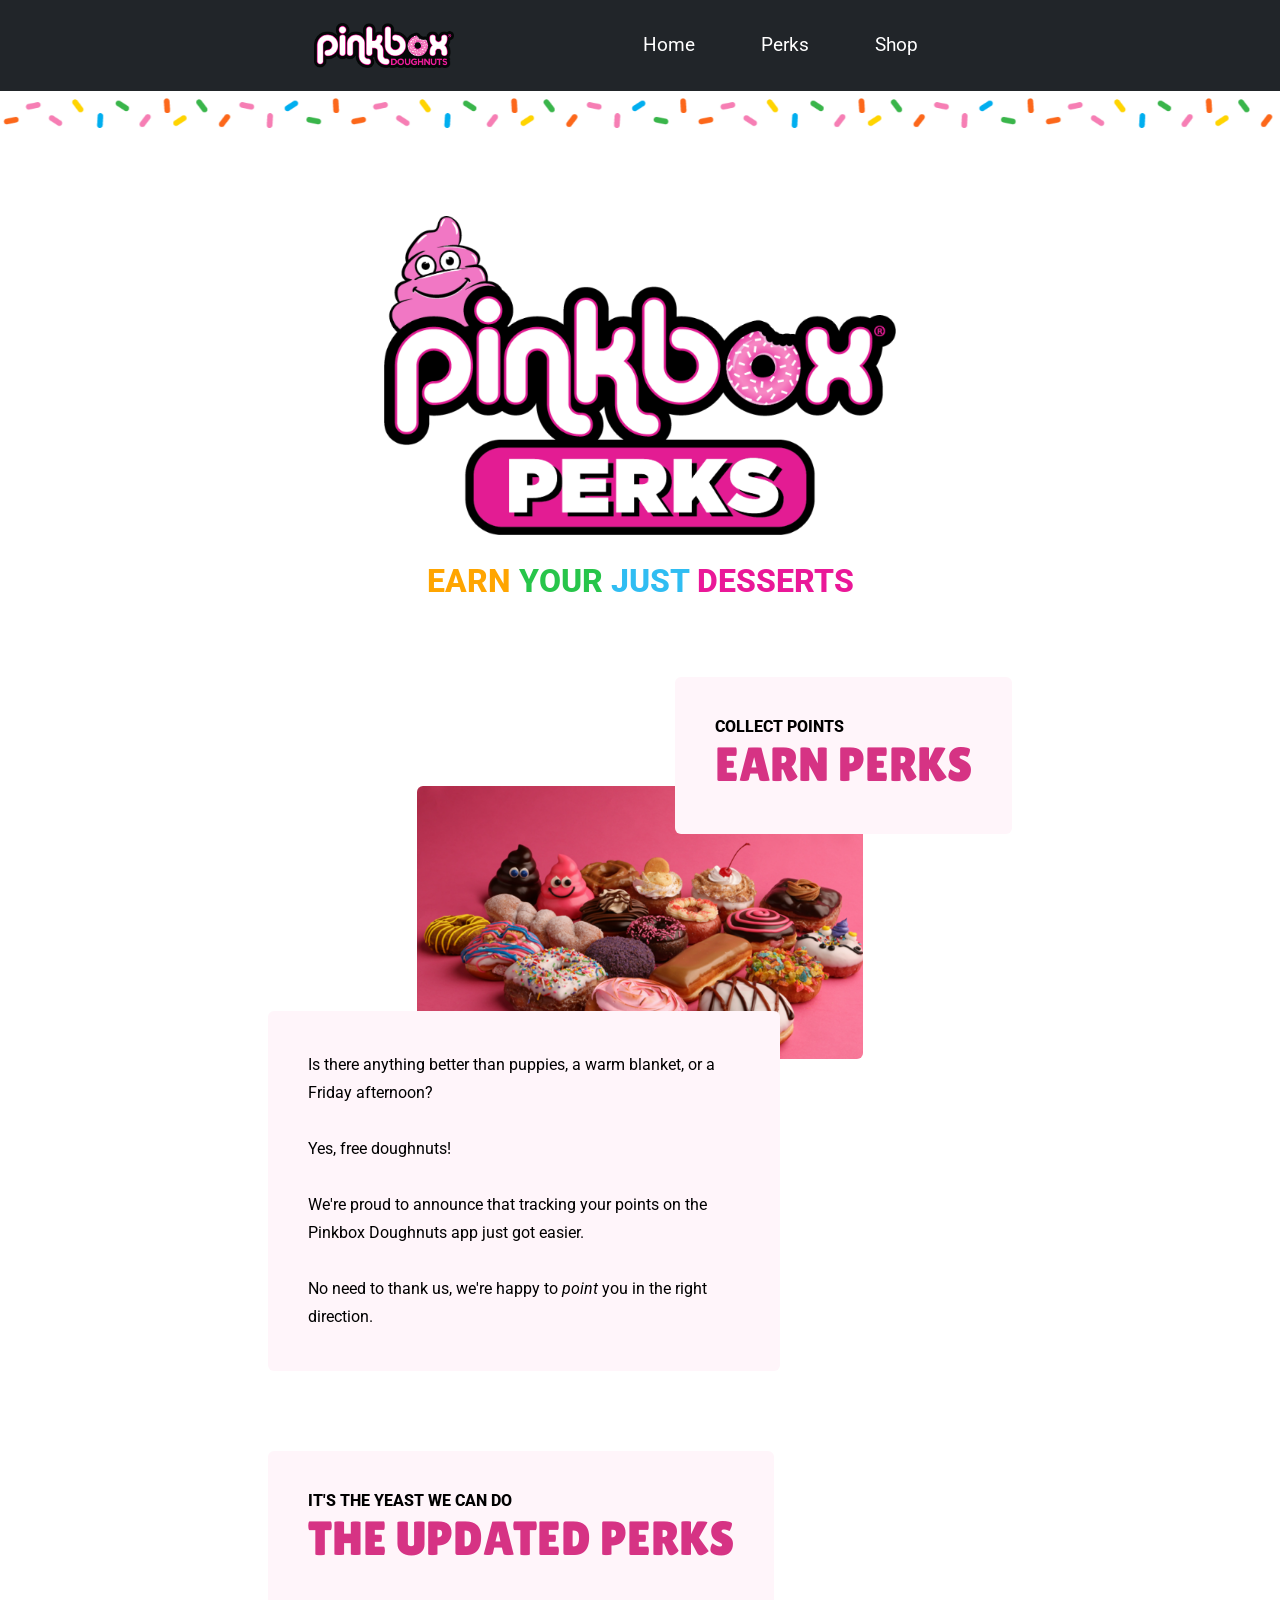
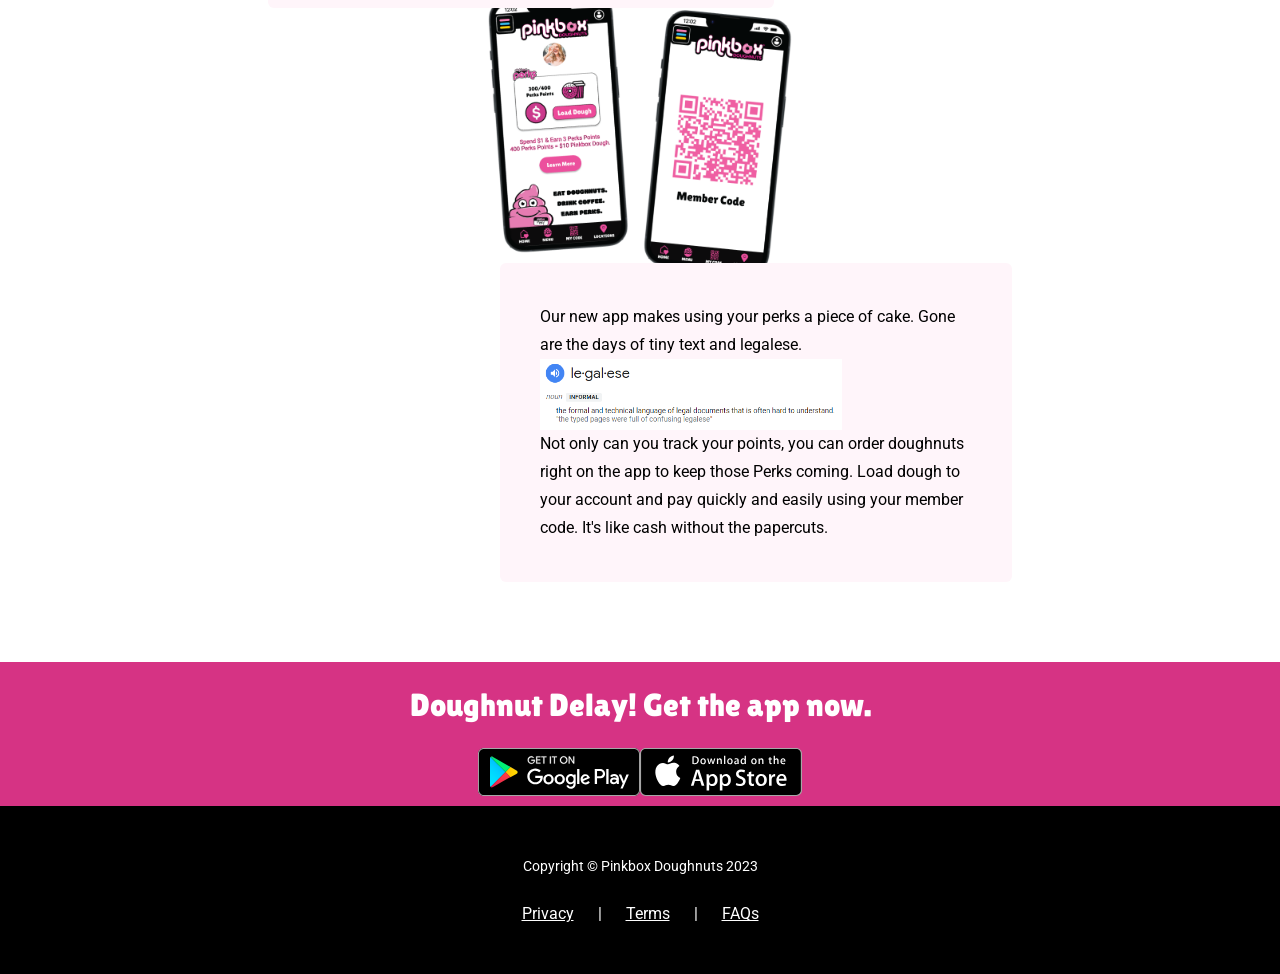
<file: index.html>
<!DOCTYPE html>
<html lang="en">
    <head>
        <meta charset="utf-8" />
        <meta name="viewport" content="width=device-width, initial-scale=1, shrink-to-fit=no" />
        <meta name="description" content="" />
        <meta name="author" content="" />
        <title>Pinkbox Donuts Perks</title>
        <link rel="icon" type="image/x-icon" href="assets/favicon.ico" />
        <!-- Google fonts-->
        <link rel="preconnect" href="https://fonts.googleapis.com">
<link rel="preconnect" href="https://fonts.gstatic.com" crossorigin>
<link href="https://fonts.googleapis.com/css2?family=Edu+SA+Beginner:wght@600&family=Lilita+One&family=Roboto&display=swap" rel="stylesheet">
        <link href="https://fonts.googleapis.com/css?family=Raleway:100,100i,200,200i,300,300i,400,400i,500,500i,600,600i,700,700i,800,800i,900,900i" rel="stylesheet" />
        <link rel="preconnect" href="https://fonts.googleapis.com">
        <link rel="preconnect" href="https://fonts.gstatic.com" crossorigin>
        <link href="https://fonts.googleapis.com/css2?family=Edu+SA+Beginner:wght@600&family=Roboto&display=swap" rel="stylesheet">
        <link rel="preconnect" href="https://fonts.googleapis.com">
<link rel="preconnect" href="https://fonts.gstatic.com" crossorigin>
<link href="https://fonts.googleapis.com/css2?family=Edu+SA+Beginner:wght@600&family=Lilita+One&family=Roboto&display=swap" rel="stylesheet">
        
        <!-- Core theme CSS (includes Bootstrap)-->
        <link href="css/styles.css" rel="stylesheet" />
    </head>
    <body>
        <header>
        
        </header>
        <!-- Navigation-->

        <nav class="navbar navbar-expand-lg navbar-light bg-dark">
            <div class="container px-4 px-lg-5">
                <a class="navbar-brand" href="https://argylebot.github.io/Pinkbox_Shop/"><img class="pinkboxLogo" src="assets/img/PinkboxLogo-copy.png" ></a>
                <button class="navbar-toggler" type="button" data-bs-toggle="collapse" data-bs-target="#navbarSupportedContent" aria-controls="navbarSupportedContent" aria-expanded="false" aria-label="Toggle navigation"><span class="navbar-toggler-icon"></span></button>
                <div class="collapse navbar-collapse" id="navbarSupportedContent">
                    <ul class="navbar-nav me-auto mb-2 mb-lg-0 ms-lg-4">
                        <li class="nav-item pinkHov"><a class="nav-link active" aria-current="page" href="https://argylebot.github.io/Pinkbox_Shop/"><font color=white>Home</font></a></li>
                        <li class="nav-item pinkHov"><a class="nav-link" href="#!"><font color="white">Perks</font></a></li>
                        <li class="nav-item pinkHov"><a class="nav-link" href="https://argylebot.github.io/Pinkbox_Web/"><font color="white">Shop</font></a></li>
                        <!--<li class="nav-item ">
                            <a class="nav-link" href="https://argylebot.github.io/Pinkbox_Web/" role="button" data-bs-toggle="dropdown" aria-expanded="false"><font color="white">Shop</font></a>-->
                            <!--<ul class="dropdown-menu" aria-labelledby="navbarDropdown">--
                                <li><a class="dropdown-item" href="https://argylebot.github.io/Pinkbox_Web/">All Products</a></li>
                                <li><hr class="dropdown-divider" /></li>
                                <li><a class="dropdown-item" href="https://argylebot.github.io/Pinkbox_Web/">Limited Time Doughnuts</a></li>
                                <li><a class="dropdown-item" href="https://argylebot.github.io/Pinkbox_Web/">Vegan and Dairy Free</a></li>
                            </ul>-->
                        </li>
                    </ul>
                    <!--<form class="d-flex">
                        <button class="btn btn-outline-dark" type="submit">
                            <i class="bi-cart-fill me-1"></i>
                            Cart
                            <span class="badge bg-dark text-white ms-1 rounded-pill">0</span>
                        </button>
                    </form>-->
                </div>
            </div>
        </nav>
        <div class="sprinklesBkd"><center><img class="spk" src="assets/img/Sprinkles.PNG" ></center>
        <h1 class="site-heading text-center text-faded d-none d-lg-block">
            <div class="thePerksLG">
            <img class="perksLogo" src="assets/img/PB_Perks_Logo.png">
            </div>
            <span class="site-heading-upper text-primary mb-3"><font color="orange">Earn</font> <font color="#27C54A">Your</font> <font color="#30BDF2">Just</font> <font color="#EA1898">Desserts</font></span>
        </h1>
        
       
        <section class="page-section">
            <div class="container">
                <div class="product-item">
                    <div class="product-item-title d-flex">
                        <div class="bg-faded p-5 d-flex ms-auto rounded">
                            <h2 class="section-heading mb-0">
                                <span class="section-heading-upper">Collect Points</span>
                                <span class="section-heading-lower">Earn Perks</span>
                            </h2>
                        </div>
                    </div>
                    <img class="product-item-img mx-auto d-flex rounded img-fluid mb-3 mb-lg-0 assorted" src="assets/img/pinkbox-doughnuts-assorted.png" />
                    <div class="product-item-description d-flex me-auto">
                        <div class="bg-faded p-5 rounded"><p class="mb-0">Is there anything better than puppies, a warm blanket, or a Friday afternoon? <br> <br> Yes, free doughnuts!<br><br> We're proud to announce that tracking your points on the Pinkbox Doughnuts app just got easier.<br><br> No need to thank us, we're happy to <i>point</i> you in the right direction. </p></div>
                    </div>
                </div>
            </div>
        </section>
        <section class="page-section">
            <div class="container">
                <div class="product-item">
                    <div class="product-item-title d-flex">
                        <div class="bg-faded p-5 d-flex me-auto rounded">
                            <h2 class="section-heading mb-0">
                                <span class="section-heading-upper">It's the yeast we can do</span>
                                <span class="section-heading-lower">The Updated Perks</span>
                            </h2>
                        </div>
                    </div>
                    <img class="product-item-img mx-auto d-flex rounded img-fluid mb-3 mb-lg-0 perksDisplay" src="assets/img/PerksDisplay.png" alt="The Pinkbox Perks Dashboard and Member Code Display" />
                    <div class="product-item-description d-flex ms-auto">
                        <div class="bg-faded p-5 rounded"><p class="mb-0">Our  new app makes using your perks a piece of cake. Gone are the days of tiny text and legalese. <br><img class="legal" src="assets/img/legalese.PNG"><br> Not only can you track your points, you can order doughnuts right on the app to keep those Perks coming. Load dough to your account and pay quickly and easily using your member code. It's like cash without the papercuts.</p></div>
                    </div>
                </div>
            </div>
        </section>
        <!--App Download Badges-->
        <section class="bg-gradient-primary-to-secondary" id="download">
            <div class="container px-5 bottomThingy">
                <br>
                <h2 class="text-center text-white font-alt mb-4"> Doughnut Delay! Get the app now.</h2>
                <div class="d-flex flex-column flex-lg-row align-items-center justify-content-center">
                    <a href="#!"><img class="app-badge" src="assets/img/google-play-badge.svg" alt="..." /></a>
                    
                    <a href="#!"><img class="app-badge" src="assets/img/app-store-badge.svg" alt="..." /></a>
                    <br>

                </div>
            </div>
        </section>

        
        <footer class="footer text-faded text-center py-5">
            <div class="container"><p class="m-0 small">Copyright &copy; Pinkbox Doughnuts 2023</p></div>
            <div class="container">
                    <ul class="footerGuys">
                        <center>
                        <li><a href="https://en.wikipedia.org/wiki/Privacy_policy#:~:text=A%20privacy%20policy%20is%20a,a%20customer%20or%20client's%20data.">Privacy</a></li>
                        <li>|</li>
                        <li><a href="https://www.dictionary.com/browse/terms">Terms</a></li>
                        <li>|</li>
                        <li><a href="https://www.pagetraffic.com/blog/most-asked-questions-on-google/">FAQs</a></li>
                        </center>
                    </ul>
        </footer>
        <!-- Bootstrap core JS-->
        <script src="https://cdn.jsdelivr.net/npm/bootstrap@5.2.3/dist/js/bootstrap.bundle.min.js"></script>
        <!-- Core theme JS-->
        <script src="js/scripts.js"></script>
    </body>
</html>
</file>
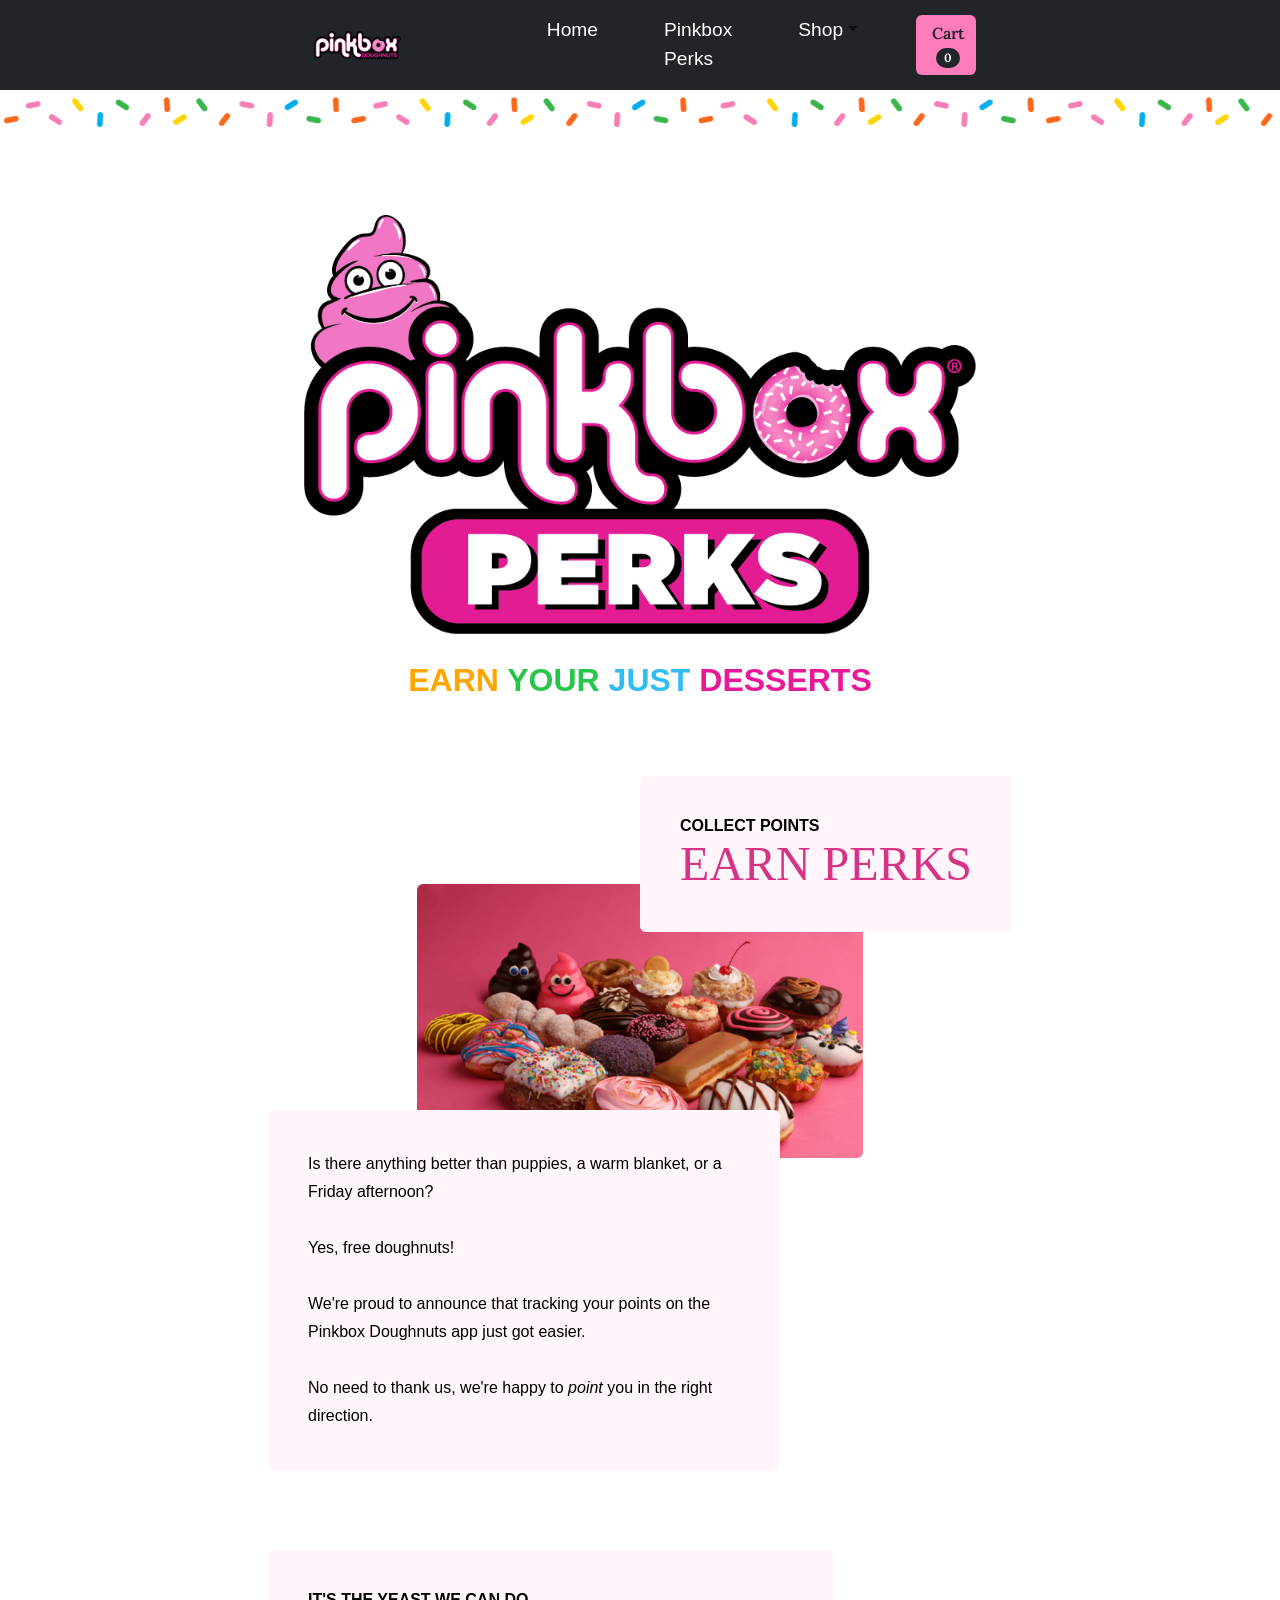
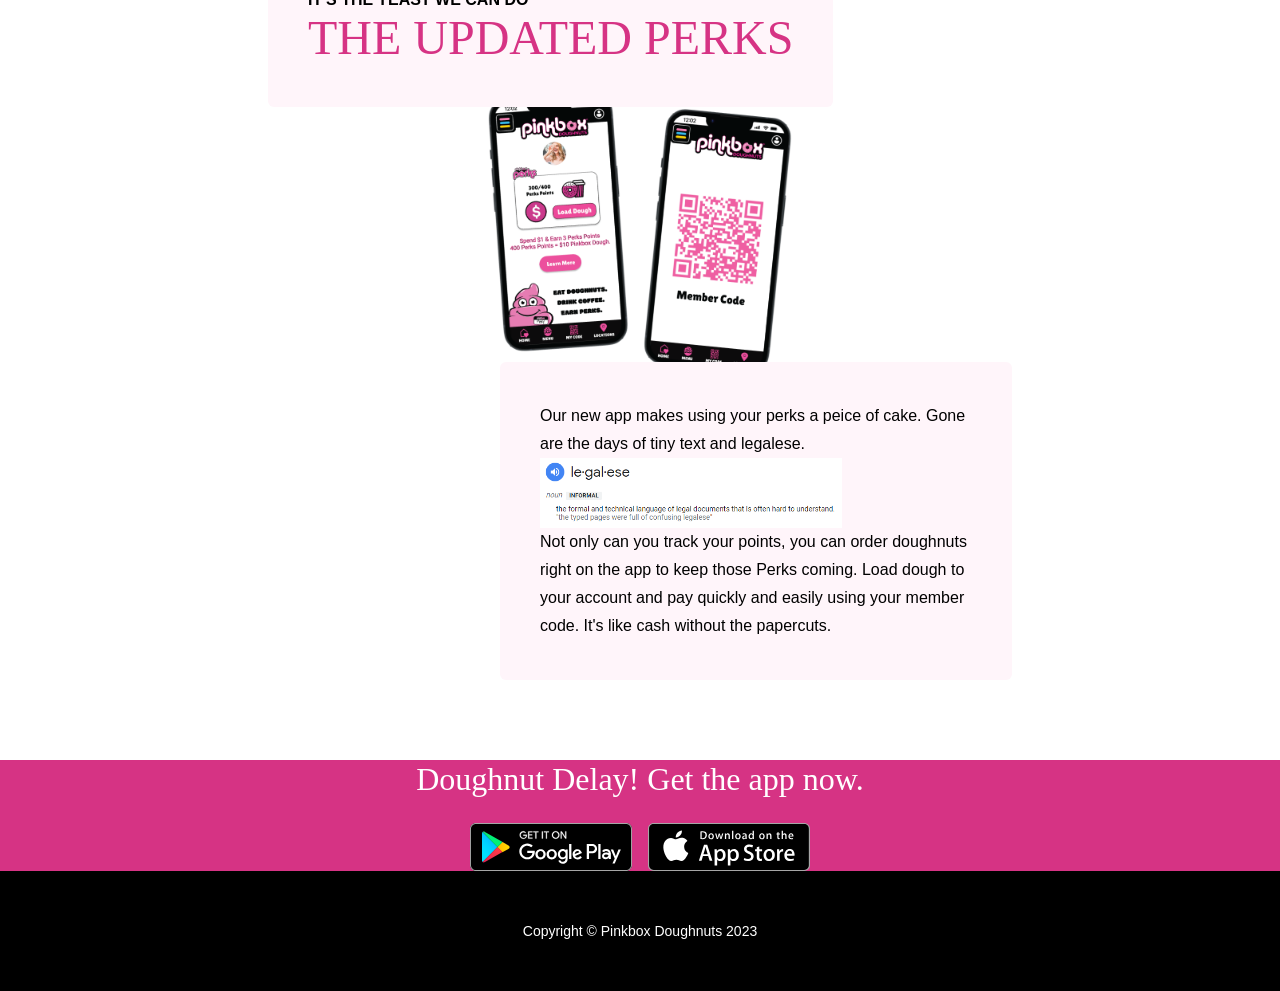
<file: products.html>
<!DOCTYPE html>
<html lang="en">
    <head>
        <meta charset="utf-8" />
        <meta name="viewport" content="width=device-width, initial-scale=1, shrink-to-fit=no" />
        <meta name="description" content="" />
        <meta name="author" content="" />
        <title>Pinkbox Donuts Perks</title>
        <link rel="icon" type="image/x-icon" href="assets/favicon.ico" />
        <!-- Google fonts-->
        <link href="https://fonts.googleapis.com/css?family=Raleway:100,100i,200,200i,300,300i,400,400i,500,500i,600,600i,700,700i,800,800i,900,900i" rel="stylesheet" />
        <link href="https://fonts.googleapis.com/css?family=Lora:400,400i,700,700i" rel="stylesheet" />
        <!-- Core theme CSS (includes Bootstrap)-->
        <link href="css/styles.css" rel="stylesheet" />
    </head>
    <body>
        <header>
        
        </header>
        <!-- Navigation-->

        <nav class="navbar navbar-expand-lg navbar-light bg-dark">
            <div class="container px-4 px-lg-5">
                <a class="navbar-brand" href="https://argylebot.github.io/Pinkbox_Shop/"><img class="pinkboxLogo" src="assets/img/PinkboxLogo-copy.png" ></a>
                <button class="navbar-toggler" type="button" data-bs-toggle="collapse" data-bs-target="#navbarSupportedContent" aria-controls="navbarSupportedContent" aria-expanded="false" aria-label="Toggle navigation"><span class="navbar-toggler-icon"></span></button>
                <div class="collapse navbar-collapse" id="navbarSupportedContent">
                    <ul class="navbar-nav me-auto mb-2 mb-lg-0 ms-lg-4">
                        <li class="nav-item"><a class="nav-link active" aria-current="page" href="https://argylebot.github.io/Pinkbox_Shop/"><font color=white>Home</font></a></li>
                        <li class="nav-item"><a class="nav-link" href="#!"><font color="white">Pinkbox Perks</font></a></li>
                        <li class="nav-item dropdown">
                            <a class="nav-link dropdown-toggle" id="navbarDropdown" href="#" role="button" data-bs-toggle="dropdown" aria-expanded="false"><font color="white">Shop</font></a>
                            <ul class="dropdown-menu" aria-labelledby="navbarDropdown">
                                <li><a class="dropdown-item" href="https://argylebot.github.io/Pinkbox_Web/">All Products</a></li>
                                <li><hr class="dropdown-divider" /></li>
                                <li><a class="dropdown-item" href="https://argylebot.github.io/Pinkbox_Web/">Limited Time Doughnuts</a></li>
                                <li><a class="dropdown-item" href="https://argylebot.github.io/Pinkbox_Web/">Vegan and Dairy Free</a></li>
                            </ul>
                        </li>
                    </ul>
                    <form class="d-flex">
                        <button class="btn btn-outline-dark" type="submit">
                            <i class="bi-cart-fill me-1"></i>
                            Cart
                            <span class="badge bg-dark text-white ms-1 rounded-pill">0</span>
                        </button>
                    </form>
                </div>
            </div>
        </nav>
        <div class="sprinklesBkd"><center><img class="spk" src="assets/img/Sprinkles.PNG" ></center>
        <h1 class="site-heading text-center text-faded d-none d-lg-block">
            <div class="thePerksLG">
            <img src="assets/img/PB_Perks_Logo.png">
            </div>
            <span class="site-heading-upper text-primary mb-3"><font color="orange">Earn</font> <font color="#27C54A">Your</font> <font color="#30BDF2">Just</font> <font color="#EA1898">Desserts</font></span>
        </h1>
        
       
        <section class="page-section">
            <div class="container">
                <div class="product-item">
                    <div class="product-item-title d-flex">
                        <div class="bg-faded p-5 d-flex ms-auto rounded">
                            <h2 class="section-heading mb-0">
                                <span class="section-heading-upper">Collect Points</span>
                                <span class="section-heading-lower">Earn Perks</span>
                            </h2>
                        </div>
                    </div>
                    <img class="product-item-img mx-auto d-flex rounded img-fluid mb-3 mb-lg-0 assorted" src="assets/img/pinkbox-doughnuts-assorted.png" />
                    <div class="product-item-description d-flex me-auto">
                        <div class="bg-faded p-5 rounded"><p class="mb-0">Is there anything better than puppies, a warm blanket, or a Friday afternoon? <br> <br> Yes, free doughnuts!<br><br> We're proud to announce that tracking your points on the Pinkbox Doughnuts app just got easier.<br><br> No need to thank us, we're happy to <i>point</i> you in the right direction. </p></div>
                    </div>
                </div>
            </div>
        </section>
        <section class="page-section">
            <div class="container">
                <div class="product-item">
                    <div class="product-item-title d-flex">
                        <div class="bg-faded p-5 d-flex me-auto rounded">
                            <h2 class="section-heading mb-0">
                                <span class="section-heading-upper">It's the yeast we can do</span>
                                <span class="section-heading-lower">The Updated Perks</span>
                            </h2>
                        </div>
                    </div>
                    <img class="product-item-img mx-auto d-flex rounded img-fluid mb-3 mb-lg-0 perksDisplay" src="assets/img/PerksDisplay.png" alt="The Pinkbox Perks Dashboard and Member Code Display" />
                    <div class="product-item-description d-flex ms-auto">
                        <div class="bg-faded p-5 rounded"><p class="mb-0">Our  new app makes using your perks a peice of cake. Gone are the days of tiny text and legalese. <br><img class="legal" src="assets/img/legalese.PNG"><br> Not only can you track your points, you can order doughnuts right on the app to keep those Perks coming. Load dough to your account and pay quickly and easily using your member code. It's like cash without the papercuts.</p></div>
                    </div>
                </div>
            </div>
        </section>
        <!--App Download Badges-->
        <section class="bg-gradient-primary-to-secondary" id="download">
            <div class="container px-5">
                <h2 class="text-center text-white font-alt mb-4"> Doughnut Delay! Get the app now.</h2>
                <div class="d-flex flex-column flex-lg-row align-items-center justify-content-center">
                    <a class="me-lg-3 mb-4 mb-lg-0" href="#!"><img class="app-badge" src="assets/img/google-play-badge.svg" alt="..." /></a>
                    <a href="#!"><img class="app-badge" src="assets/img/app-store-badge.svg" alt="..." /></a>
                </div>
            </div>
        </section>

        
        <footer class="footer text-faded text-center py-5">
            <div class="container"><p class="m-0 small">Copyright &copy; Pinkbox Doughnuts 2023</p></div>
        </footer>
        <!-- Bootstrap core JS-->
        <script src="https://cdn.jsdelivr.net/npm/bootstrap@5.2.3/dist/js/bootstrap.bundle.min.js"></script>
        <!-- Core theme JS-->
        <script src="js/scripts.js"></script>
    </body>
</html>
</file>
